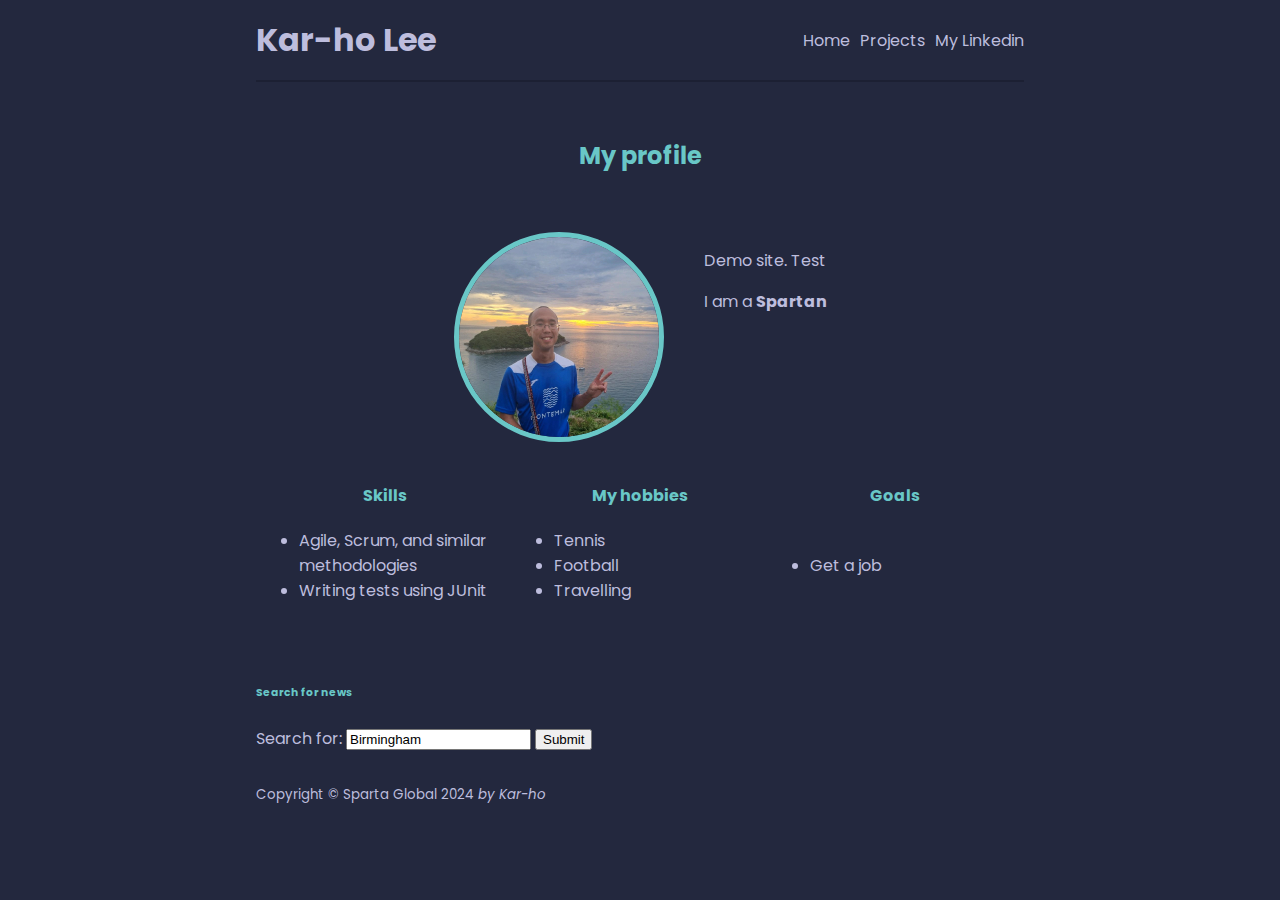
<file: index.html>
<!DOCTYPE html>
<html lang="en">
  <head>
    <meta charset="UTF-8" />
    <meta name="viewport" content="width=device-width, initial-scale=1.0" />
    <meta name="author" content="Kar-ho" />
    <meta name="description" content="Hello world" />
    <link
      href="https://cdn.jsdelivr.net/npm/bootstrap@5.2.3/dist/css/bootstrap.min.css"
      rel="stylesheet"
      integrity="sha384-rbsA2VBKQhggwzxH7pPCaAqO46MgnOM80zW1RWuH61DGLwZJEdK2Kadq2F9CUG65"
      crossorigin="anonymous"
    />
    <link
      href="https://fonts.googleapis.com/css2?family=Poppins:ital,wght@0,100;0,200;0,300;0,400;0,500;0,600;0,700;0,800;0,900;1,100;1,200;1,300;1,400;1,500;1,600;1,700;1,800;1,900&display=swap"
      rel="stylesheet"
    />
    <link rel="stylesheet" href="profileStyle.css" />
    <title>my profile</title>
  </head>
  <body>
    <nav class="nav-container">
      <h1>Kar-ho Lee</h1>
      <div class="links">
        <a href="index.html">Home</a>
        <a href="projects.html">Projects</a>
        <a
          href="https://www.linkedin.com/in/kar-ho-lee-2b4614156/"
          target="_blank"
          >My Linkedin</a
        >
      </div>
    </nav>
    <header class="profile-section">
      <h2 class="heading">My profile</h2>
      <div class="about">
        <img src="images/profilePic.jpg" alt="Profile pic" />
        <div class="about-text">
          <p>Demo site. Test</p>
          <p>I am a <strong>Spartan</strong></p>
        </div>
      </div>
    </header>
    <section class="skills-container">
      <table class="table">
        <thead>
          <tr>
            <th class="heading">Skills</th>
            <th class="heading">My hobbies</th>
            <th class="heading">Goals</th>
          </tr>
        </thead>
        <tbody>
          <tr>
            <td>
              <ul>
                <li>Agile, Scrum, and similar methodologies</li>
                <li>Writing tests using JUnit</li>
              </ul>
            </td>
            <td>
              <ul>
                <li>Tennis</li>
                <li>Football</li>
                <li>Travelling</li>
              </ul>
            </td>
            <td>
              <ul>
                <li>Get a job</li>
              </ul>
            </td>
          </tr>
        </tbody>
      </table>
    </section>
    <section class="news-container">
      <h6 class="heading">Search for news</h6>
      <form action="https://www.bbc.co.uk/search" target="_blank">
        <label for="mysearch">Search for:</label>
        <input type="text" id="mysearch" name="q" value="Birmingham" />
        <input type="submit" class="button" value="Submit" />
      </form>
    </section>
    <footer>
      <small>Copyright &#169; Sparta Global 2024 <cite>by Kar-ho</cite></small>
    </footer>
  </body>
</html>
</file>
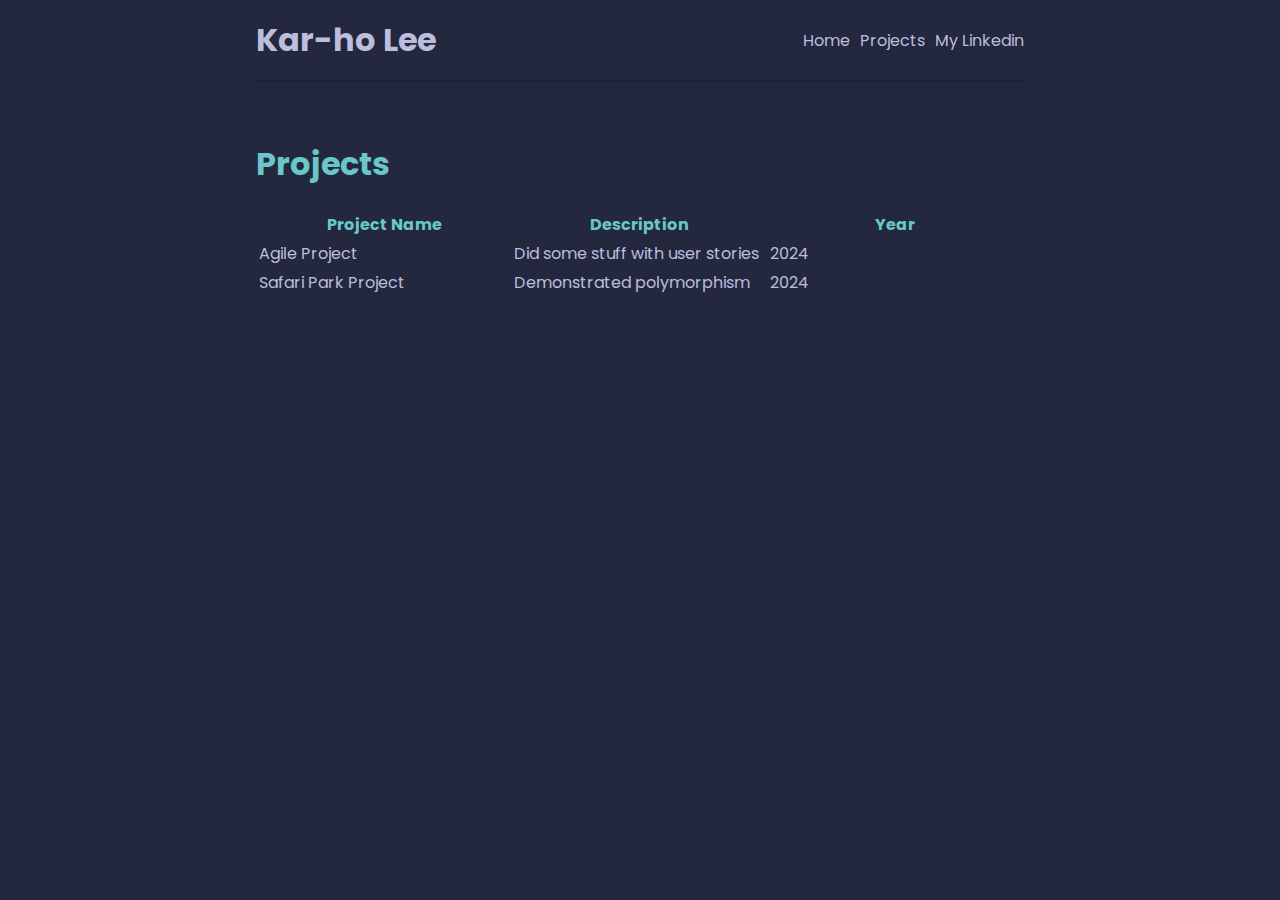
<file: projects.html>
<!DOCTYPE html>

<html lang="en" xmlns="http://www.w3.org/1999/xhtml">
  <head>
    <meta charset="utf-8" />
    <title>My projects</title>
    <link
      href="https://cdn.jsdelivr.net/npm/bootstrap@5.2.3/dist/css/bootstrap.min.css"
      rel="stylesheet"
      integrity="sha384-rbsA2VBKQhggwzxH7pPCaAqO46MgnOM80zW1RWuH61DGLwZJEdK2Kadq2F9CUG65"
      crossorigin="anonymous"
    />
    <link
      href="https://fonts.googleapis.com/css2?family=Poppins:ital,wght@0,100;0,200;0,300;0,400;0,500;0,600;0,700;0,800;0,900;1,100;1,200;1,300;1,400;1,500;1,600;1,700;1,800;1,900&display=swap"
      rel="stylesheet"
    />
    <link href="profileStyle.css" rel="stylesheet" />
  </head>
  <body>
    <nav class="nav-container">
      <h1>Kar-ho Lee</h1>
      <div class="links">
        <a href="index.html">Home</a>
        <a href="projects.html">Projects</a>
        <a
          href="https://www.linkedin.com/in/kar-ho-lee-2b4614156/"
          target="_blank"
          >My Linkedin</a
        >
      </div>
    </nav>
    <section class="projects">
      <h1 class="heading">Projects</h1>
      <table class="table">
        <thead>
          <tr>
            <th class="heading">Project Name</th>
            <th class="heading">Description</th>
            <th class="heading">Year</th>
          </tr>
        </thead>
        <tbody>
          <tr>
            <td>Agile Project</td>
            <td>Did some stuff with user stories</td>
            <td>2024</td>
          </tr>
          <tr>
            <td>Safari Park Project</td>
            <td>Demonstrated polymorphism</td>
            <td>2024</td>
          </tr>
        </tbody>
      </table>
    </section>
  </body>
</html>
</file>
<file: profileStyle.css>
body {
  margin: 0;
  background-color: #23283e;
  /* max-width: 1100px; */
  width: 60%;
  margin: auto;
  font-family: "Poppins", sans-serif;
  color: #bdbddd;
}

img {
  width: 200px;
  border: 5px solid #69c7c7;
  border-radius: 50%;
}

a {
  text-decoration: none;
  color: #bdbddd;
}

.nav-container {
  display: flex;
  justify-content: space-between;

  align-items: center;
  height: 80px;
  background-color: #23283e;
  box-shadow: 0 2px rgba(0, 0, 0, 0.178);
}

.links {
  display: flex;
  gap: 10px;
}

a:hover {
  color: #69c7c7;
  font-size: 18px;
}

.heading {
  color: #69c7c7;
}

.profile-section {
  padding-top: 5%;
  display: flex;
  flex-direction: column;
  align-items: center;
}

.about {
  display: flex;
  justify-content: center;
  gap: 40px;
  width: 100%;
  padding-top: 5%;
}

.projects {
  padding-top: 5%;
}

.skills-container {
  padding-top: 5%;
}

td {
  color: #bdbddd;
}

.table {
  table-layout: fixed;
  width: 100%;
}

.news-container {
  padding-top: 5%;
}

footer {
  padding-top: 30px;
}

.button:hover {
  background-color: #69c7c7;
}
</file>
